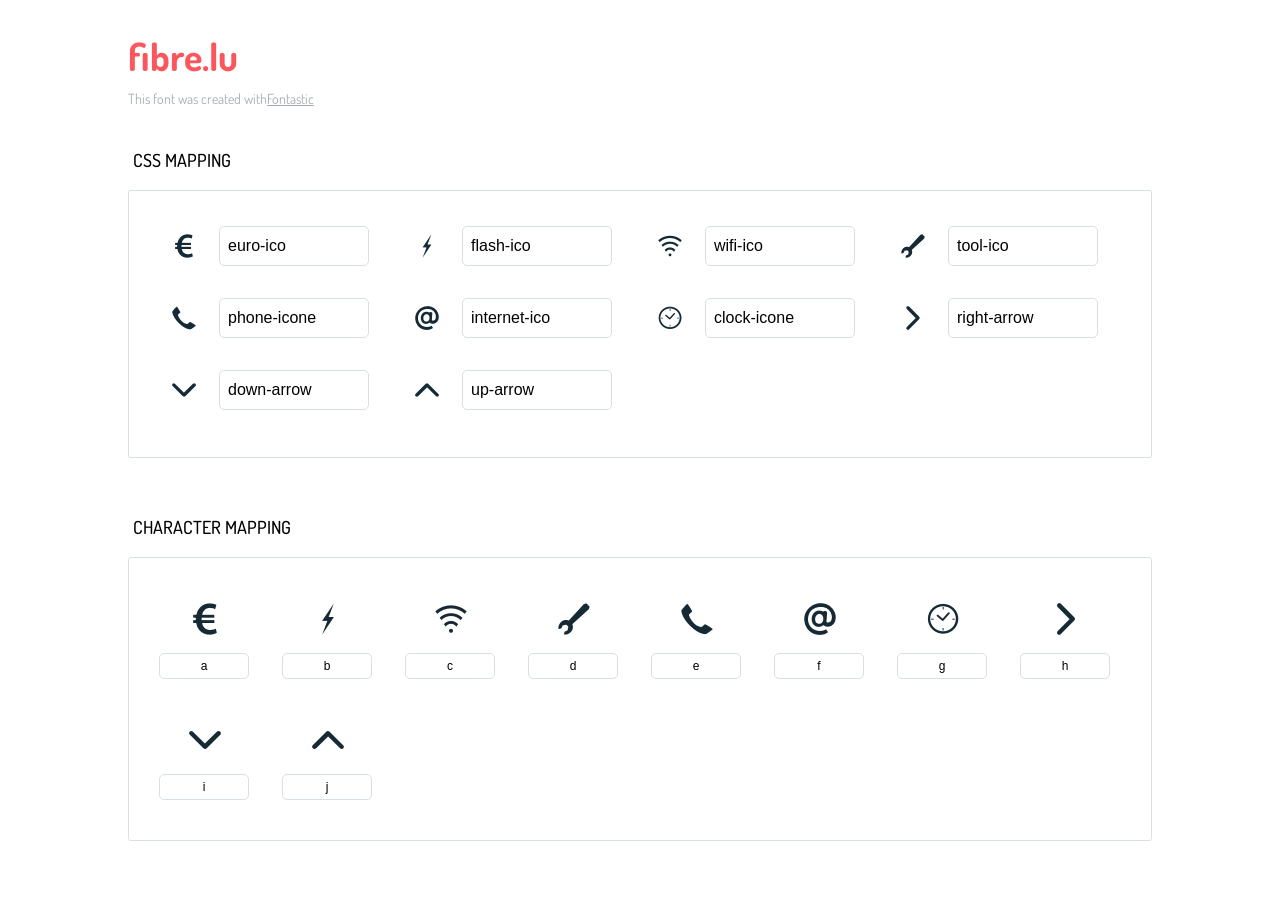
<file: public_html/fonts/icons-reference.html>
<!DOCTYPE html>
<html lang="en">
  <head>
    <meta charset="utf-8">
    <meta http-equiv="X-UA-Compatible" content="IE=edge,chrome=1">
    <meta name="viewport" content="width=device-width,initial-scale=1">
    <title>Font Reference - fibre.lu</title>
    <link href="http://fonts.googleapis.com/css?family=Dosis:400,500,700" rel="stylesheet" type="text/css">
    <link rel="stylesheet" href="styles.css">
    <style type="text/css">html,body,div,span,applet,object,iframe,h1,h2,h3,h4,h5,h6,p,blockquote,pre,a,abbr,acronym,address,big,cite,code,del,dfn,em,img,ins,kbd,q,s,samp,small,strike,strong,sub,sup,tt,var,dl,dt,dd,ol,ul,li,fieldset,form,label,legend,table,caption,tbody,tfoot,thead,tr,th,td{margin:0;padding:0;border:0;outline:0;font-weight:inherit;font-style:inherit;font-family:inherit;font-size:100%;vertical-align:baseline}body{line-height:1;color:#000;background:#fff}ol,ul{list-style:none}table{border-collapse:separate;border-spacing:0;vertical-align:middle}caption,th,td{text-align:left;font-weight:normal;vertical-align:middle}a img{border:none}*{-webkit-box-sizing:border-box;-moz-box-sizing:border-box;box-sizing:border-box}body{font-family:'Dosis','Tahoma',sans-serif}.container{margin:15px auto;width:80%}h1{margin:40px 0 20px;font-weight:700;font-size:38px;line-height:32px;color:#fb565e}h2{font-size:18px;padding:0 0 21px 5px;margin:45px 0 0 0;text-transform:uppercase;font-weight:500}.small{font-size:14px;color:#a5adb4;}.small a{color:#a5adb4;}.small a:hover{color:#fb565e}.glyphs.character-mapping{margin:0 0 20px 0;padding:20px 0 20px 30px;color:rgba(0,0,0,0.5);border:1px solid #d8e0e5;-webkit-border-radius:3px;border-radius:3px;}.glyphs.character-mapping li{margin:0 30px 20px 0;display:inline-block;width:90px}.glyphs.character-mapping .icon{margin:10px 0 10px 15px;padding:15px;position:relative;width:55px;height:55px;color:#162a36 !important;overflow:hidden;-webkit-border-radius:3px;border-radius:3px;font-size:32px;}.glyphs.character-mapping .icon svg{fill:#000}.glyphs.character-mapping input{margin:0;padding:5px 0;line-height:12px;font-size:12px;display:block;width:100%;border:1px solid #d8e0e5;-webkit-border-radius:5px;border-radius:5px;text-align:center;outline:0;}.glyphs.character-mapping input:focus{border:1px solid #fbde4a;-webkit-box-shadow:inset 0 0 3px #fbde4a;box-shadow:inset 0 0 3px #fbde4a}.glyphs.character-mapping input:hover{-webkit-box-shadow:inset 0 0 3px #fbde4a;box-shadow:inset 0 0 3px #fbde4a}.glyphs.css-mapping{margin:0 0 60px 0;padding:30px 0 20px 30px;color:rgba(0,0,0,0.5);border:1px solid #d8e0e5;-webkit-border-radius:3px;border-radius:3px;}.glyphs.css-mapping li{margin:0 30px 20px 0;padding:0;display:inline-block;overflow:hidden}.glyphs.css-mapping .icon{margin:0;margin-right:10px;padding:13px;height:50px;width:50px;color:#162a36 !important;overflow:hidden;float:left;font-size:24px}.glyphs.css-mapping input{margin:0;margin-top:5px;padding:8px;line-height:16px;font-size:16px;display:block;width:150px;height:40px;border:1px solid #d8e0e5;-webkit-border-radius:5px;border-radius:5px;background:#fff;outline:0;float:right;}.glyphs.css-mapping input:focus{border:1px solid #fbde4a;-webkit-box-shadow:inset 0 0 3px #fbde4a;box-shadow:inset 0 0 3px #fbde4a}.glyphs.css-mapping input:hover{-webkit-box-shadow:inset 0 0 3px #fbde4a;box-shadow:inset 0 0 3px #fbde4a}</style>
  </head>
  <body>
    <div class="container">
      <h1>fibre.lu</h1>
      <p class="small">This font was created with<a href="http://fontastic.me/">Fontastic</a></p>
      <h2>CSS mapping</h2>
      <ul class="glyphs css-mapping">
        <li>
          <div class="icon icon-euro-ico"></div>
          <input type="text" readonly="readonly" value="euro-ico">
        </li>
        <li>
          <div class="icon icon-flash-ico"></div>
          <input type="text" readonly="readonly" value="flash-ico">
        </li>
        <li>
          <div class="icon icon-wifi-ico"></div>
          <input type="text" readonly="readonly" value="wifi-ico">
        </li>
        <li>
          <div class="icon icon-tool-ico"></div>
          <input type="text" readonly="readonly" value="tool-ico">
        </li>
        <li>
          <div class="icon icon-phone-icone"></div>
          <input type="text" readonly="readonly" value="phone-icone">
        </li>
        <li>
          <div class="icon icon-internet-ico"></div>
          <input type="text" readonly="readonly" value="internet-ico">
        </li>
        <li>
          <div class="icon icon-clock-icone"></div>
          <input type="text" readonly="readonly" value="clock-icone">
        </li>
        <li>
          <div class="icon icon-right-arrow"></div>
          <input type="text" readonly="readonly" value="right-arrow">
        </li>
        <li>
          <div class="icon icon-down-arrow"></div>
          <input type="text" readonly="readonly" value="down-arrow">
        </li>
        <li>
          <div class="icon icon-up-arrow"></div>
          <input type="text" readonly="readonly" value="up-arrow">
        </li>
      </ul>
      <h2>Character mapping</h2>
      <ul class="glyphs character-mapping">
        <li>
          <div data-icon="a" class="icon"></div>
          <input type="text" readonly="readonly" value="a">
        </li>
        <li>
          <div data-icon="b" class="icon"></div>
          <input type="text" readonly="readonly" value="b">
        </li>
        <li>
          <div data-icon="c" class="icon"></div>
          <input type="text" readonly="readonly" value="c">
        </li>
        <li>
          <div data-icon="d" class="icon"></div>
          <input type="text" readonly="readonly" value="d">
        </li>
        <li>
          <div data-icon="e" class="icon"></div>
          <input type="text" readonly="readonly" value="e">
        </li>
        <li>
          <div data-icon="f" class="icon"></div>
          <input type="text" readonly="readonly" value="f">
        </li>
        <li>
          <div data-icon="g" class="icon"></div>
          <input type="text" readonly="readonly" value="g">
        </li>
        <li>
          <div data-icon="h" class="icon"></div>
          <input type="text" readonly="readonly" value="h">
        </li>
        <li>
          <div data-icon="i" class="icon"></div>
          <input type="text" readonly="readonly" value="i">
        </li>
        <li>
          <div data-icon="j" class="icon"></div>
          <input type="text" readonly="readonly" value="j">
        </li>
      </ul>
    </div>
    <script>(function() {
  var glyphs, i, len, ref;

  ref = document.getElementsByClassName('glyphs');
  for (i = 0, len = ref.length; i < len; i++) {
    glyphs = ref[i];
    glyphs.addEventListener('click', function(event) {
      if (event.target.tagName === 'INPUT') {
        return event.target.select();
      }
    });
  }

}).call(this);

    </script>
  </body>
</html>
</file>
<file: public_html/fonts/styles.css>
@charset "UTF-8";

@font-face {
  font-family: "fibrelu";
  src:url("fonts/fibrelu.eot");
  src:url("fonts/fibrelu.eot?#iefix") format("embedded-opentype"),
    url("fonts/fibrelu.woff") format("woff"),
    url("fonts/fibrelu.ttf") format("truetype"),
    url("fonts/fibrelu.svg#fibrelu") format("svg");
  font-weight: normal;
  font-style: normal;

}

[data-icon]:before {
  font-family: "fibrelu" !important;
  content: attr(data-icon);
  font-style: normal !important;
  font-weight: normal !important;
  font-variant: normal !important;
  text-transform: none !important;
  speak: none;
  line-height: 1;
  -webkit-font-smoothing: antialiased;
  -moz-osx-font-smoothing: grayscale;
}

[class^="icon-"]:before,
[class*=" icon-"]:before {
  font-family: "fibrelu" !important;
  font-style: normal !important;
  font-weight: normal !important;
  font-variant: normal !important;
  text-transform: none !important;
  speak: none;
  line-height: 1;
  -webkit-font-smoothing: antialiased;
  -moz-osx-font-smoothing: grayscale;
}

.icon-euro-ico:before {
  content: "a";
}
.icon-flash-ico:before {
  content: "b";
}
.icon-wifi-ico:before {
  content: "c";
}
.icon-tool-ico:before {
  content: "d";
}
.icon-phone-icone:before {
  content: "e";
}
.icon-internet-ico:before {
  content: "f";
}
.icon-clock-icone:before {
  content: "g";
}
.icon-right-arrow:before {
  content: "h";
}
.icon-down-arrow:before {
  content: "i";
}
.icon-up-arrow:before {
  content: "j";
}
</file>
